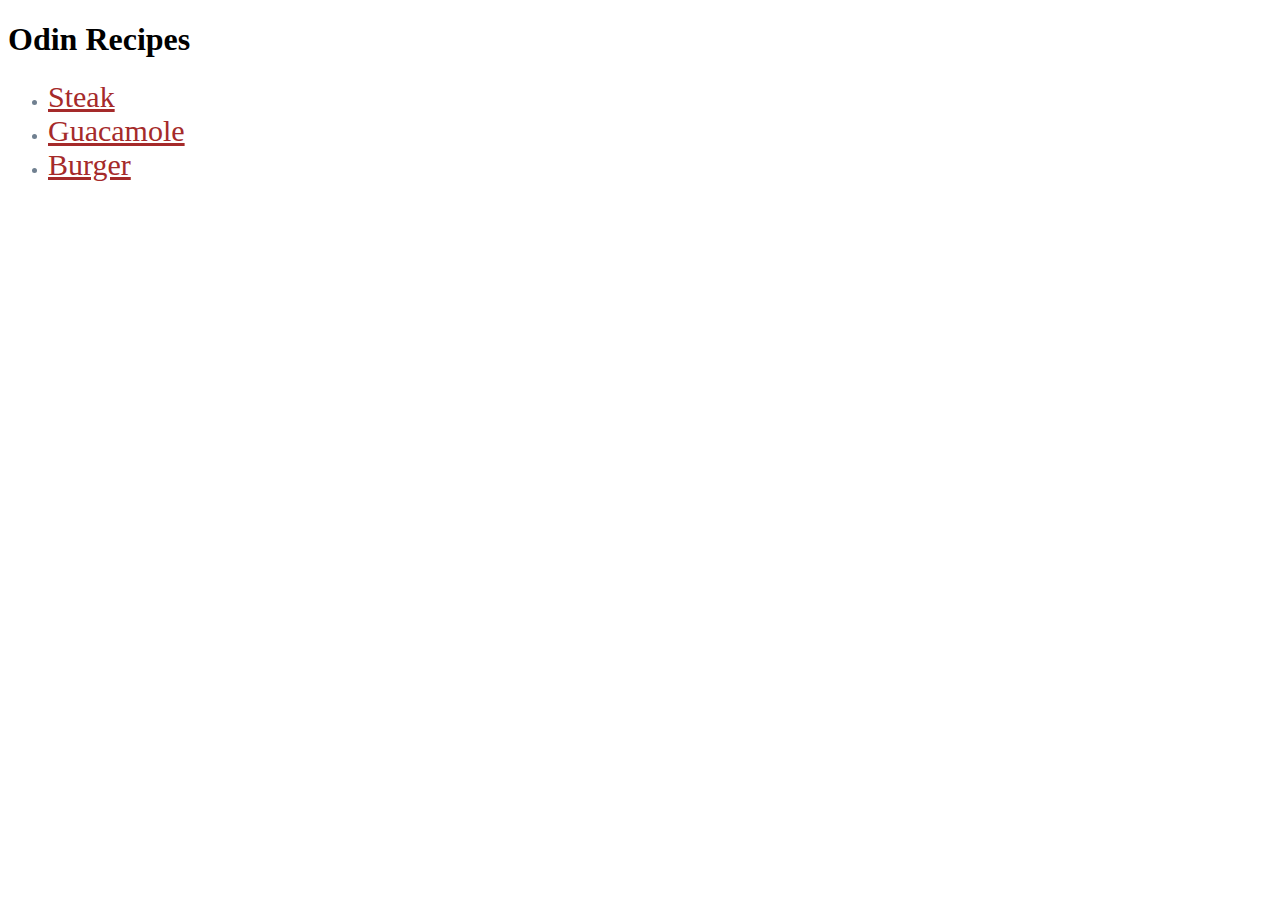
<file: index.html>
<!DOCTYPE html>
<html lang="en">

<head>
    <meta charset="UTF-8">
    <meta name="viewport" content="width=device-width, initial-scale=1.0">
    <title>Project: Recipes</title>
    <link rel="stylesheet" href="styles.css">
</head>

<body>
    <h1>Odin Recipes</h1>
    <ul>
        <li><a href="recipes/steak.html">Steak</a></li>
        <li><a href="recipes/guacamole.html">Guacamole</a></li>
        <li><a href="recipes/burger.html">Burger</a></li>
    </ul>
</body>

</html>
</file>
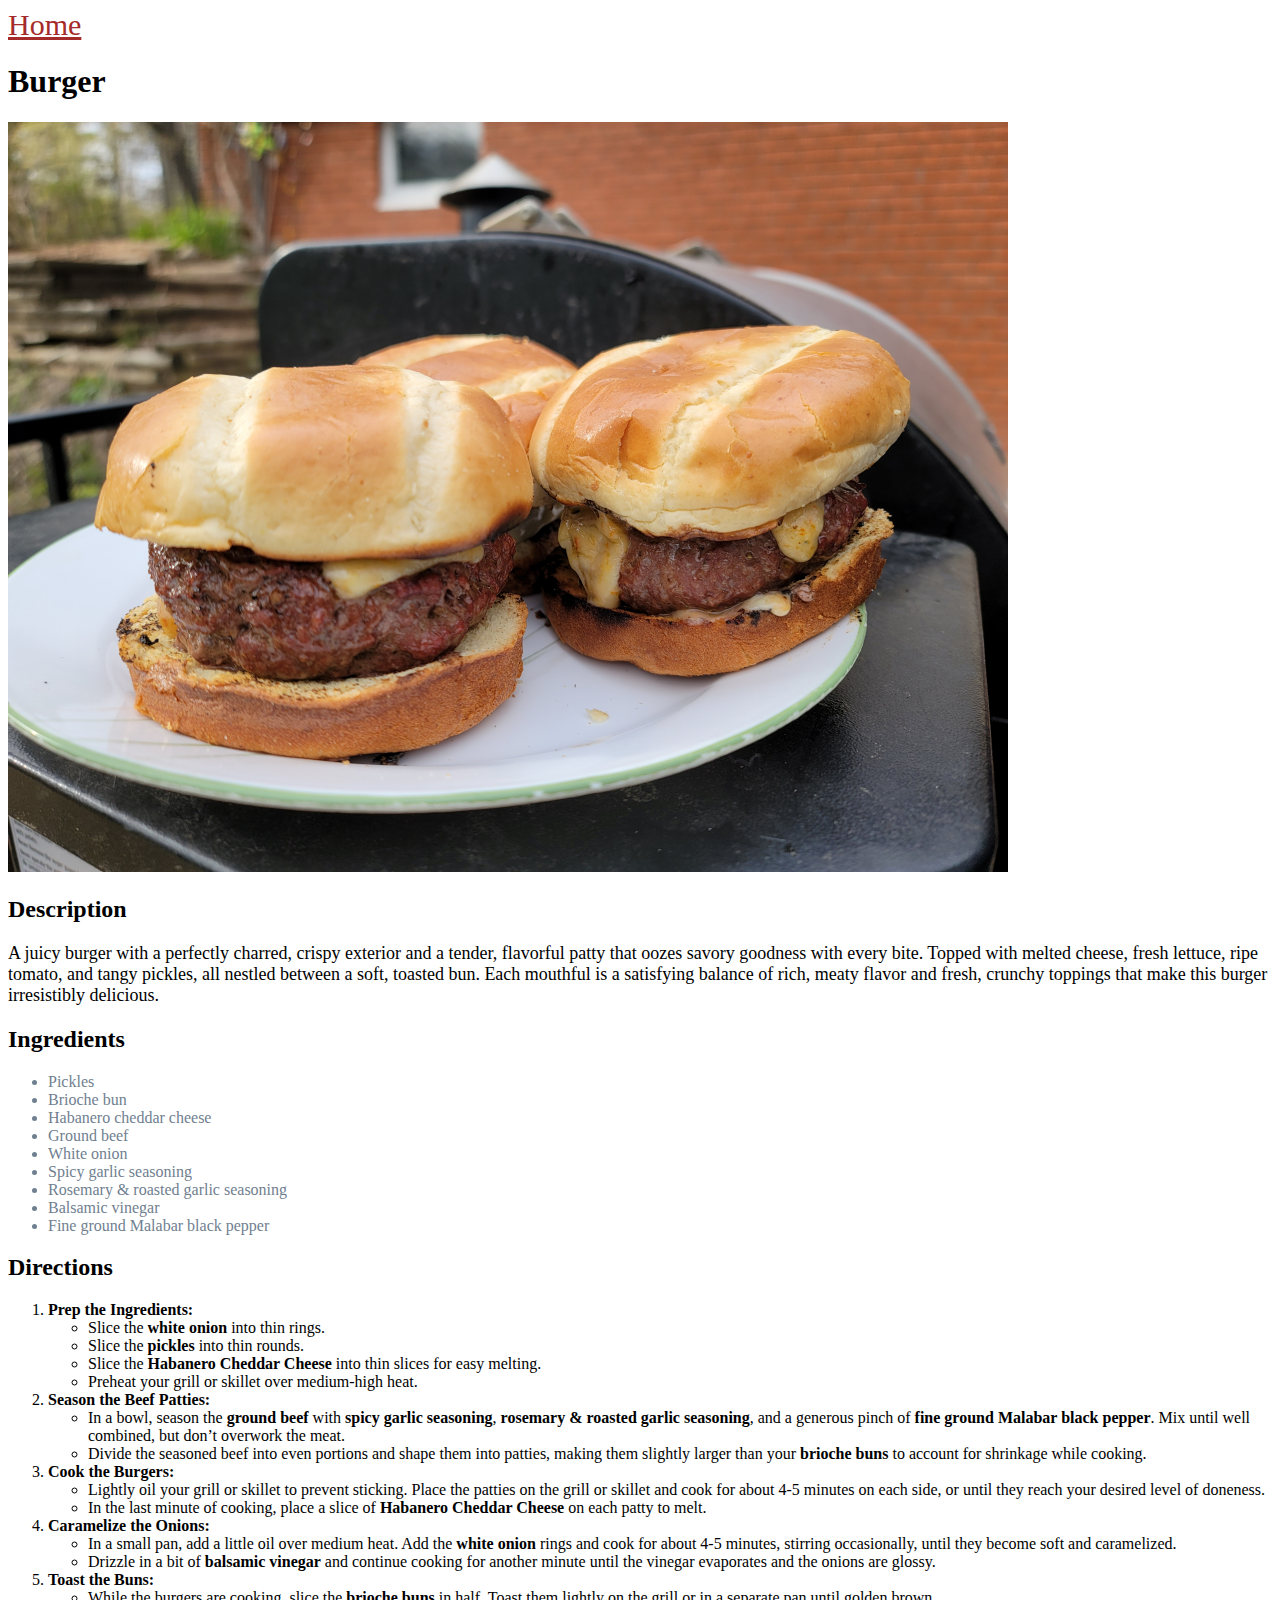
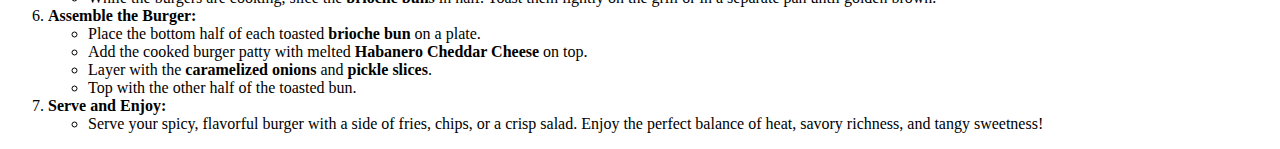
<file: recipes/burger.html>
<!DOCTYPE html>
<html lang="en">

<head>
    <meta charset="UTF-8">
    <meta name="viewport" content="width=device-width, initial-scale=1.0">
    <title>Recipe: Burger</title>
    <link rel="stylesheet" href="/styles.css">
</head>

<body>
    <a href="../index.html">Home</a>
    <h1>Burger</h1>

    <img src="../img/burger.jpg" alt="Irresistible Burger" width="1000">
    <h2>Description</h2>
    <p>
        A juicy burger with a perfectly charred, crispy exterior and a tender, flavorful patty that oozes savory
        goodness with every bite. Topped with melted cheese, fresh lettuce, ripe tomato, and tangy pickles, all nestled
        between a soft, toasted bun. Each mouthful is a satisfying balance of rich, meaty flavor and fresh, crunchy
        toppings that make this burger irresistibly delicious.
    </p>

    <h2>Ingredients</h2>
    <ul>
        <li>Pickles</li>
        <li>Brioche bun</li>
        <li>Habanero cheddar cheese</li>
        <li>Ground beef</li>
        <li>White onion</li>
        <li>Spicy garlic seasoning</li>
        <li>Rosemary & roasted garlic seasoning</li>
        <li>Balsamic vinegar</li>
        <li>Fine ground Malabar black pepper</li>
    </ul>

    <h2>Directions</h2>
    <ol>
        <li><strong>Prep the Ingredients:</strong>
            <ul>
                <li>Slice the <strong>white onion</strong> into thin rings.</li>
                <li>Slice the <strong>pickles</strong> into thin rounds.</li>
                <li>Slice the <strong>Habanero Cheddar Cheese</strong> into thin slices for easy melting.</li>
                <li>Preheat your grill or skillet over medium-high heat.</li>
            </ul>
        </li>

        <li><strong>Season the Beef Patties:</strong>
            <ul>
                <li>In a bowl, season the <strong>ground beef</strong> with <strong>spicy garlic seasoning</strong>,
                    <strong>rosemary & roasted garlic seasoning</strong>, and a generous pinch of <strong>fine ground
                    Malabar black pepper</strong>. Mix until well combined, but don’t overwork the meat.</li>
                <li>Divide the seasoned beef into even portions and shape them into patties, making them slightly larger
                    than your <strong>brioche buns</strong> to account for shrinkage while cooking.</li>
            </ul>
        </li>

        <li><strong>Cook the Burgers:</strong>
            <ul>
                <li>Lightly oil your grill or skillet to prevent sticking. Place the patties on the grill or skillet and
                    cook for about 4-5 minutes on each side, or until they reach your desired level of doneness.</li>
                <li>In the last minute of cooking, place a slice of <strong>Habanero Cheddar Cheese</strong> on each
                    patty to melt.</li>
            </ul>
        </li>

        <li><strong>Caramelize the Onions:</strong>
            <ul>
                <li>In a small pan, add a little oil over medium heat. Add the <strong>white onion</strong> rings and
                    cook for about 4-5 minutes, stirring occasionally, until they become soft and caramelized.</li>
                <li>Drizzle in a bit of <strong>balsamic vinegar</strong> and continue cooking for another minute until
                    the vinegar evaporates and the onions are glossy.</li>
            </ul>
        </li>

        <li><strong>Toast the Buns:</strong>
            <ul>
                <li>While the burgers are cooking, slice the <strong>brioche buns</strong> in half. Toast them lightly
                    on the grill or in a separate pan until golden brown.</li>
            </ul>
        </li>

        <li><strong>Assemble the Burger:</strong>
            <ul>
                <li>Place the bottom half of each toasted <strong>brioche bun</strong> on a plate.</li>
                <li>Add the cooked burger patty with melted <strong>Habanero Cheddar Cheese</strong> on top.</li>
                <li>Layer with the <strong>caramelized onions</strong> and <strong>pickle slices</strong>.</li>
                <li>Top with the other half of the toasted bun.</li>
            </ul>
        </li>

        <li><strong>Serve and Enjoy:</strong>
            <ul>
                <li>Serve your spicy, flavorful burger with a side of fries, chips, or a crisp salad. Enjoy the perfect
                    balance of heat, savory richness, and tangy sweetness!</li>
            </ul>
        </li>
    </ol>

</body>

</html>
</file>
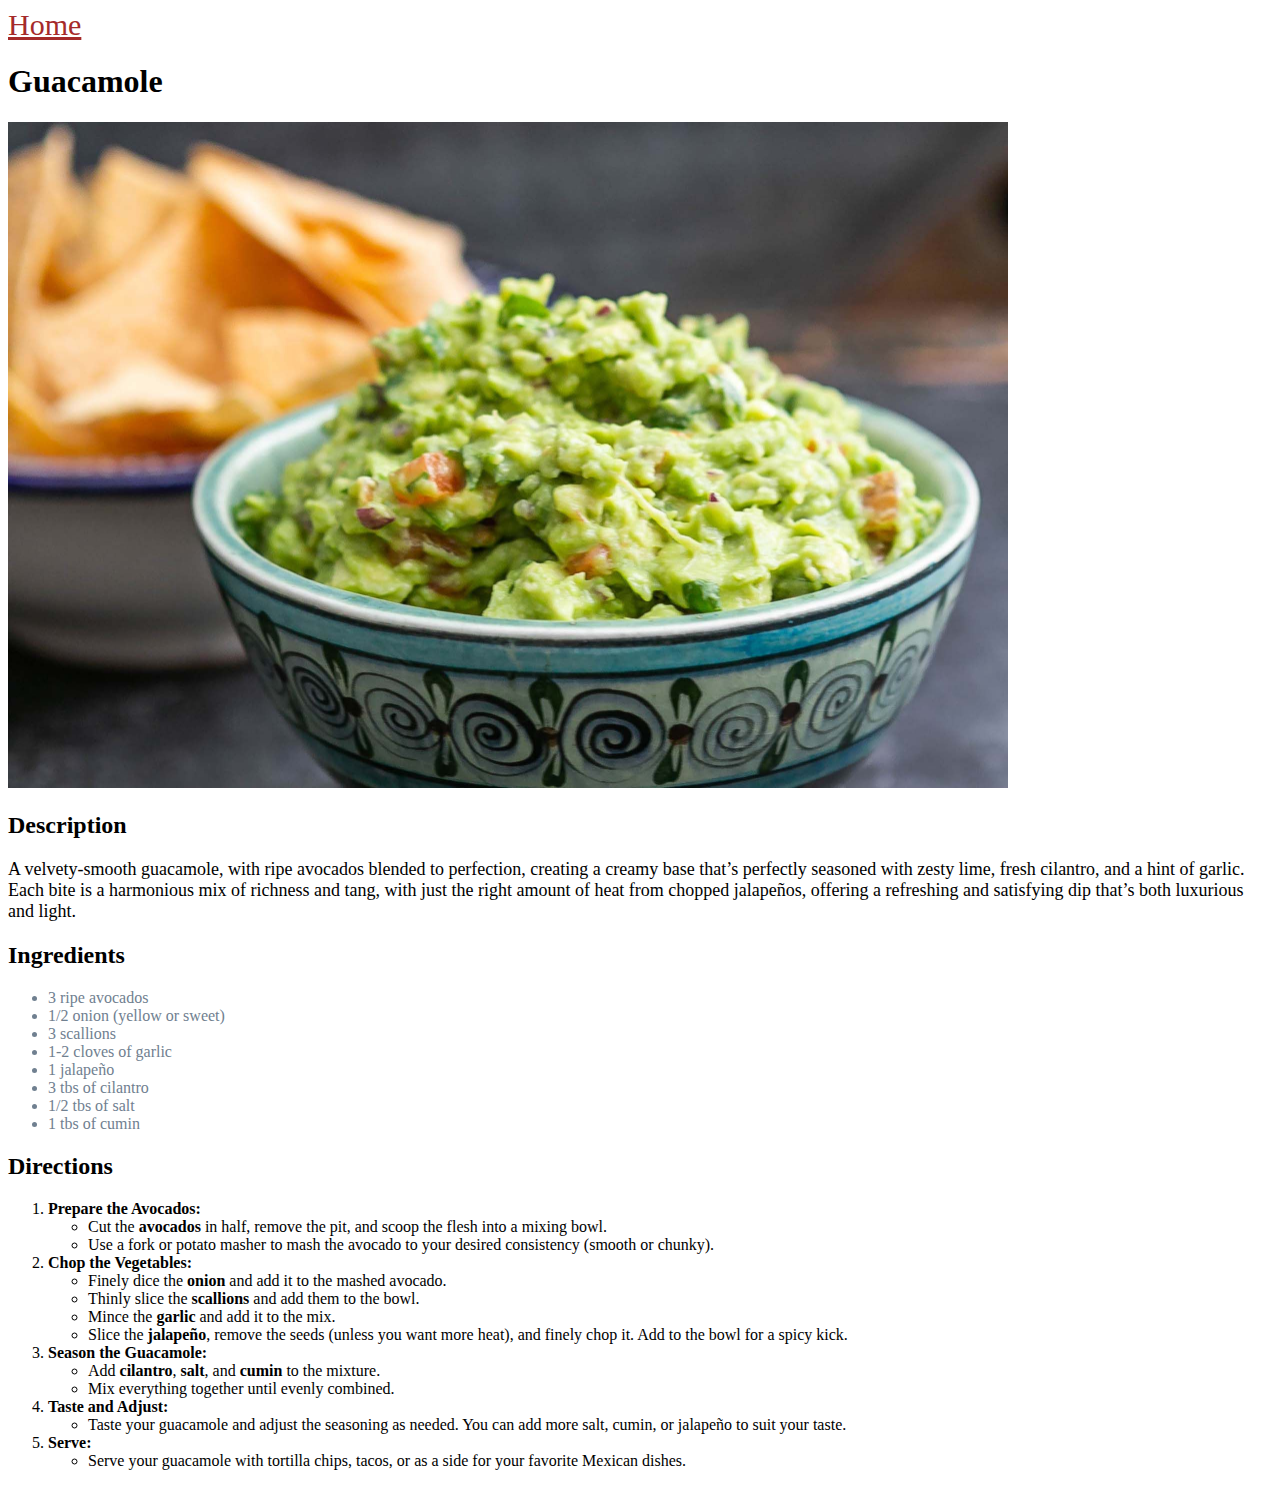
<file: recipes/guacamole.html>
<!DOCTYPE html>
<html lang="en">

<head>
    <meta charset="UTF-8">
    <meta name="viewport" content="width=device-width, initial-scale=1.0">
    <title>Recipe: Guacamole</title>
    <link rel="stylesheet" href="/styles.css">
</head>

<body>
    <a href="../index.html">Home</a>
    <h1>Guacamole</h1>

    <img src="../img/guacamole.jpg" alt="Delicious Guacamole" width="1000">
    <h2>Description</h2>
    <p>
        A velvety-smooth guacamole, with ripe avocados blended to perfection,
        creating a creamy base that’s perfectly seasoned with zesty lime, fresh
        cilantro, and a hint of garlic. Each bite is a harmonious mix of richness
        and tang, with just the right amount of heat from chopped jalapeños,
        offering a refreshing and satisfying dip that’s both luxurious and light.
    </p>

    <h2>Ingredients</h2>
    <ul>
        <li>3 ripe avocados</li>
        <li>1/2 onion (yellow or sweet)</li>
        <li>3 scallions</li>
        <li>1-2 cloves of garlic</li>
        <li>1 jalapeño</li>
        <li>3 tbs of cilantro</li>
        <li>1/2 tbs of salt</li>
        <li>1 tbs of cumin</li>
    </ul>

    <h2>Directions</h2>
    <ol>
        <li><strong>Prepare the Avocados:</strong>
            <ul>
                <li>Cut the <strong>avocados</strong> in half, remove the pit, and scoop the flesh into a mixing bowl.
                </li>
                <li>Use a fork or potato masher to mash the avocado to your desired consistency (smooth or chunky).</li>
            </ul>
        </li>

        <li><strong>Chop the Vegetables:</strong>
            <ul>
                <li>Finely dice the <strong>onion</strong> and add it to the mashed avocado.</li>
                <li>Thinly slice the <strong>scallions</strong> and add them to the bowl.</li>
                <li>Mince the <strong>garlic</strong> and add it to the mix.</li>
                <li>Slice the <strong>jalapeño</strong>, remove the seeds (unless you want more heat), and finely chop
                    it. Add to the bowl for a spicy kick.</li>
            </ul>
        </li>

        <li><strong>Season the Guacamole:</strong>
            <ul>
                <li>Add <strong>cilantro</strong>, <strong>salt</strong>, and <strong>cumin</strong> to the mixture.
                </li>
                <li>Mix everything together until evenly combined.</li>
            </ul>
        </li>

        <li><strong>Taste and Adjust:</strong>
            <ul>
                <li>Taste your guacamole and adjust the seasoning as needed. You can add more salt, cumin, or jalapeño
                    to suit your taste.</li>
            </ul>
        </li>

        <li><strong>Serve:</strong>
            <ul>
                <li>Serve your guacamole with tortilla chips, tacos, or as a side for your favorite Mexican
                    dishes.</li>
            </ul>
        </li>
    </ol>

</body>

</html>
</file>
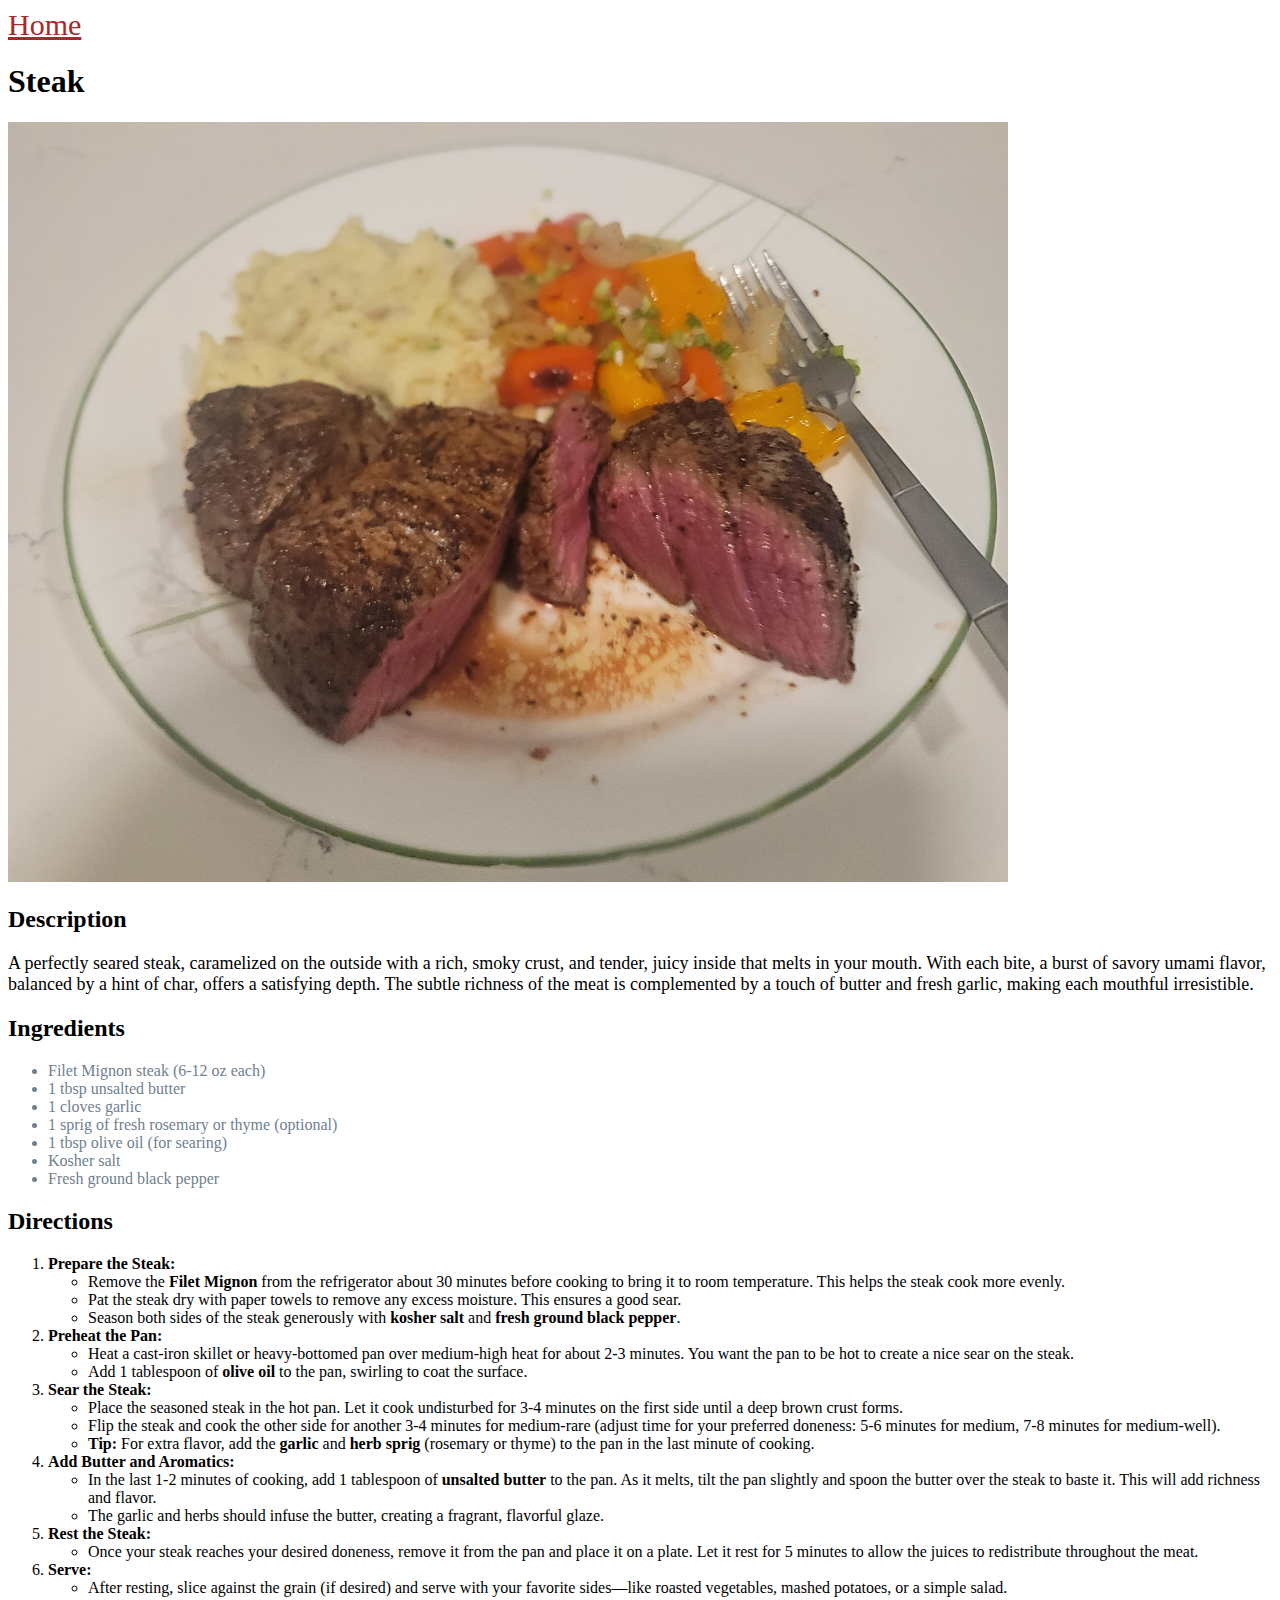
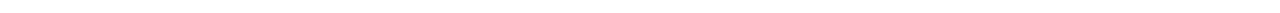
<file: recipes/steak.html>
<!DOCTYPE html>
<html lang="en">

<head>
    <meta charset="UTF-8">
    <meta name="viewport" content="width=device-width, initial-scale=1.0">
    <title>Recipe: Steak</title>
    <link rel="stylesheet" href="/styles.css">
</head>

<body>
    <a href="../index.html">Home</a>
    <h1>Steak</h1>

    <img src="../img/steak.jpg" alt="Juicy Steak" width="1000">
    <h2>Description</h2>
    <p>
        A perfectly seared steak, caramelized on the outside with a rich,
        smoky crust, and tender, juicy inside that melts in your mouth.
        With each bite, a burst of savory umami flavor, balanced by a hint
        of char, offers a satisfying depth. The subtle richness of the meat
        is complemented by a touch of butter and fresh garlic, making each
        mouthful irresistible.
    </p>

    <h2>Ingredients</h2>
    <ul>
        <li>Filet Mignon steak (6-12 oz each)</li>
        <li>1 tbsp unsalted butter</li>
        <li>1 cloves garlic</li>
        <li>1 sprig of fresh rosemary or thyme (optional)</li>
        <li>1 tbsp olive oil (for searing)</li>
        <li>Kosher salt</li>
        <li>Fresh ground black pepper</li>
    </ul>

    <h2>Directions</h2>
    <ol>
        <li><strong>Prepare the Steak:</strong>
            <ul>
                <li>Remove the <strong>Filet Mignon</strong> from the refrigerator about 30 minutes before cooking to
                    bring it to room temperature. This helps the steak cook more evenly.</li>
                <li>Pat the steak dry with paper towels to remove any excess moisture. This ensures a good sear.</li>
                <li>Season both sides of the steak generously with <strong>kosher salt</strong> and <strong>fresh ground
                        black pepper</strong>.</li>
            </ul>
        </li>

        <li><strong>Preheat the Pan:</strong>
            <ul>
                <li>Heat a cast-iron skillet or heavy-bottomed pan over medium-high heat for about 2-3 minutes. You want
                    the pan to be hot to create a nice sear on the steak.</li>
                <li>Add 1 tablespoon of <strong>olive oil</strong> to the pan, swirling to coat the surface.</li>
            </ul>
        </li>

        <li><strong>Sear the Steak:</strong>
            <ul>
                <li>Place the seasoned steak in the hot pan. Let it cook undisturbed for 3-4 minutes on the first side
                    until a deep brown crust forms.</li>
                <li>Flip the steak and cook the other side for another 3-4 minutes for medium-rare (adjust time for your
                    preferred doneness: 5-6 minutes for medium, 7-8 minutes for medium-well).</li>
                <li><strong>Tip:</strong> For extra flavor, add the <strong>garlic</strong> and <strong>herb
                        sprig</strong> (rosemary or thyme) to the pan in the last minute of cooking.</li>
            </ul>
        </li>

        <li><strong>Add Butter and Aromatics:</strong>
            <ul>
                <li>In the last 1-2 minutes of cooking, add 1 tablespoon of <strong>unsalted butter</strong> to the pan.
                    As it melts, tilt the pan slightly and spoon the butter over the steak to baste it. This will add
                    richness and flavor.</li>
                <li>The garlic and herbs should infuse the butter, creating a fragrant, flavorful glaze.</li>
            </ul>
        </li>

        <li><strong>Rest the Steak:</strong>
            <ul>
                <li>Once your steak reaches your desired doneness, remove it from the pan and place it on a plate. Let
                    it rest for 5 minutes to allow the juices to redistribute throughout the meat.</li>
            </ul>
        </li>

        <li><strong>Serve:</strong>
            <ul>
                <li>After resting, slice against the grain (if desired) and serve with your favorite sides—like roasted
                    vegetables, mashed potatoes, or a simple salad.</li>
            </ul>
        </li>
    </ol>

</body>

</html>
</file>
<file: styles.css>
p {
    font-size: 18px;
}

li {
    color:slategray;
    font-family: 'Times New Roman', sans-serif;
}

ol li {
    color: black;
}

a {
    color: brown;
    font-size: 30px;
}
</file>
